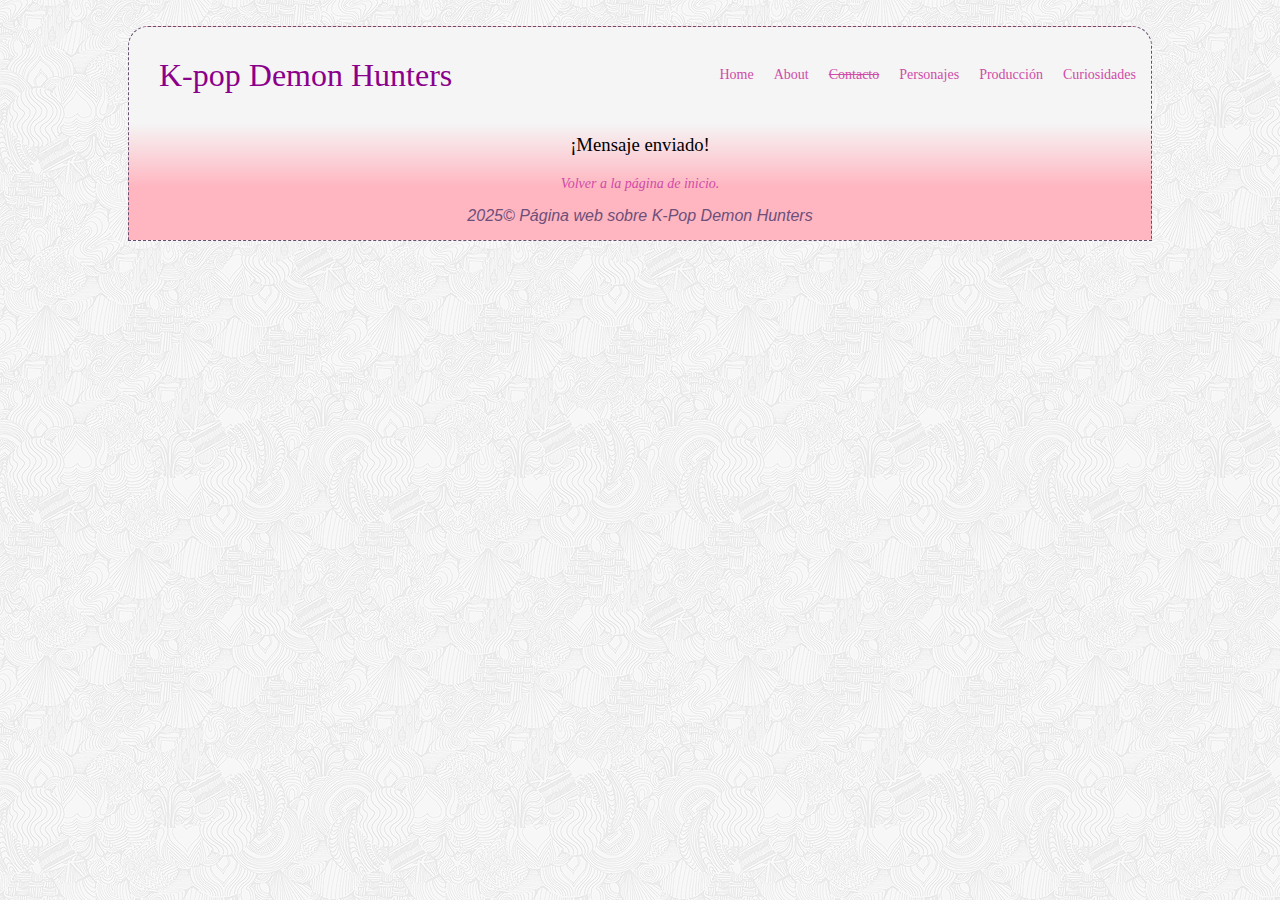
<file: pages/confirm.html>
<!DOCTYPE html>
<html lang="en">
<head>
    <meta charset="UTF-8">
    <meta name="viewport" content="width=device-width, initial-scale=1.0">

        <!-- Link al archivo de style-->
    <link rel="stylesheet" href="../style/style.css">

    <!-- Link al favicon-->
    <link rel="icon" href="../assets/Site-favicon.png" type="image/x-icon">

    <title>Contacto</title>
</head>
<body>
    <div class="all">
        <header>
        <div class="titulo">
        <h1>K-pop Demon Hunters</h1>
        </div>
        <div class="navegador">
        <nav>
                <a href="../index.html" >Home</a>
                <a href="./about.html" >About</a>
                <a href="#" inert="">Contacto</a>
                <a href="./personajes.html">Personajes</a>
                <a href="./produccion.html">Producción</a>
                <a href="./random.html">Curiosidades</a>
        </nav>
        </div>
    </header>
    <main>
        <center>
            <h3>¡Mensaje enviado!</h3>
            <a href="../index.html"><i>Volver a la página de inicio.</i></a>
        </center>
    </main>

    <footer>
       2025© Página web sobre K-Pop Demon Hunters 
    </footer>
    </div>
</body>
</html>
</file>
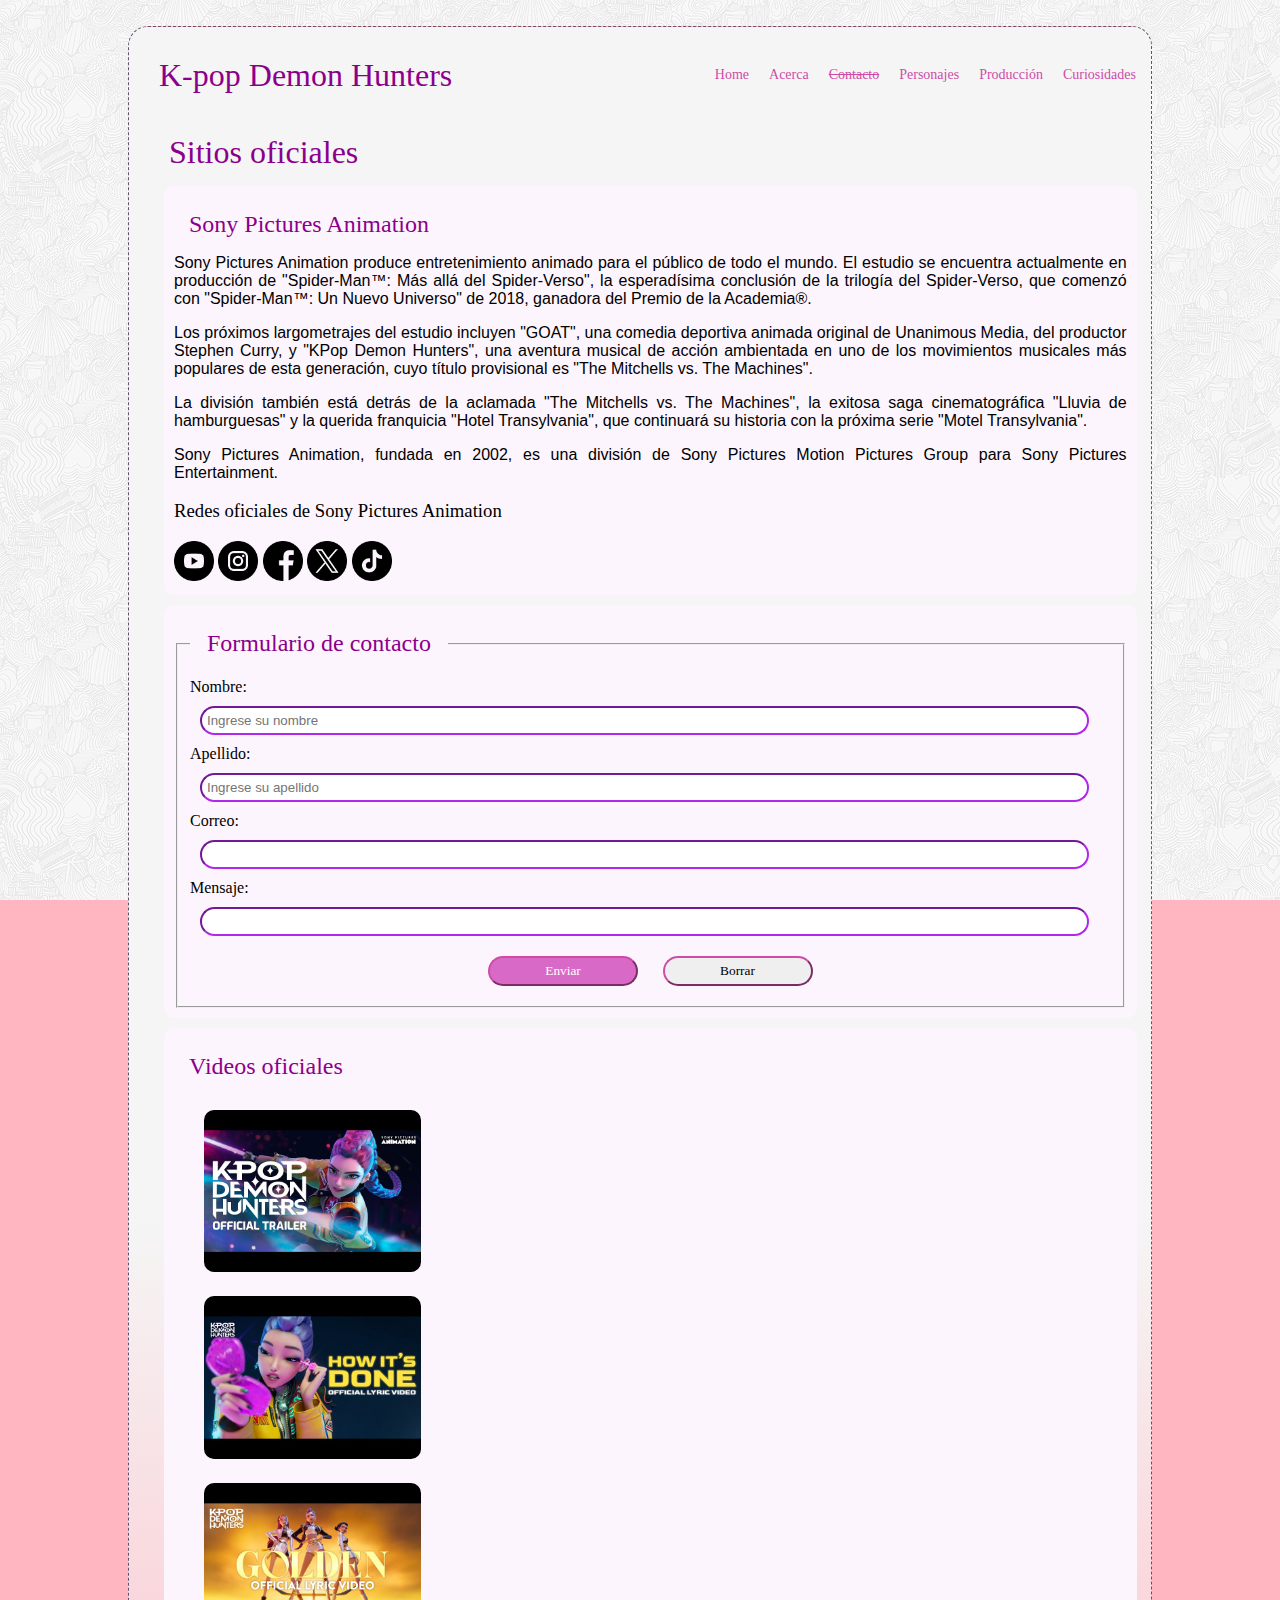
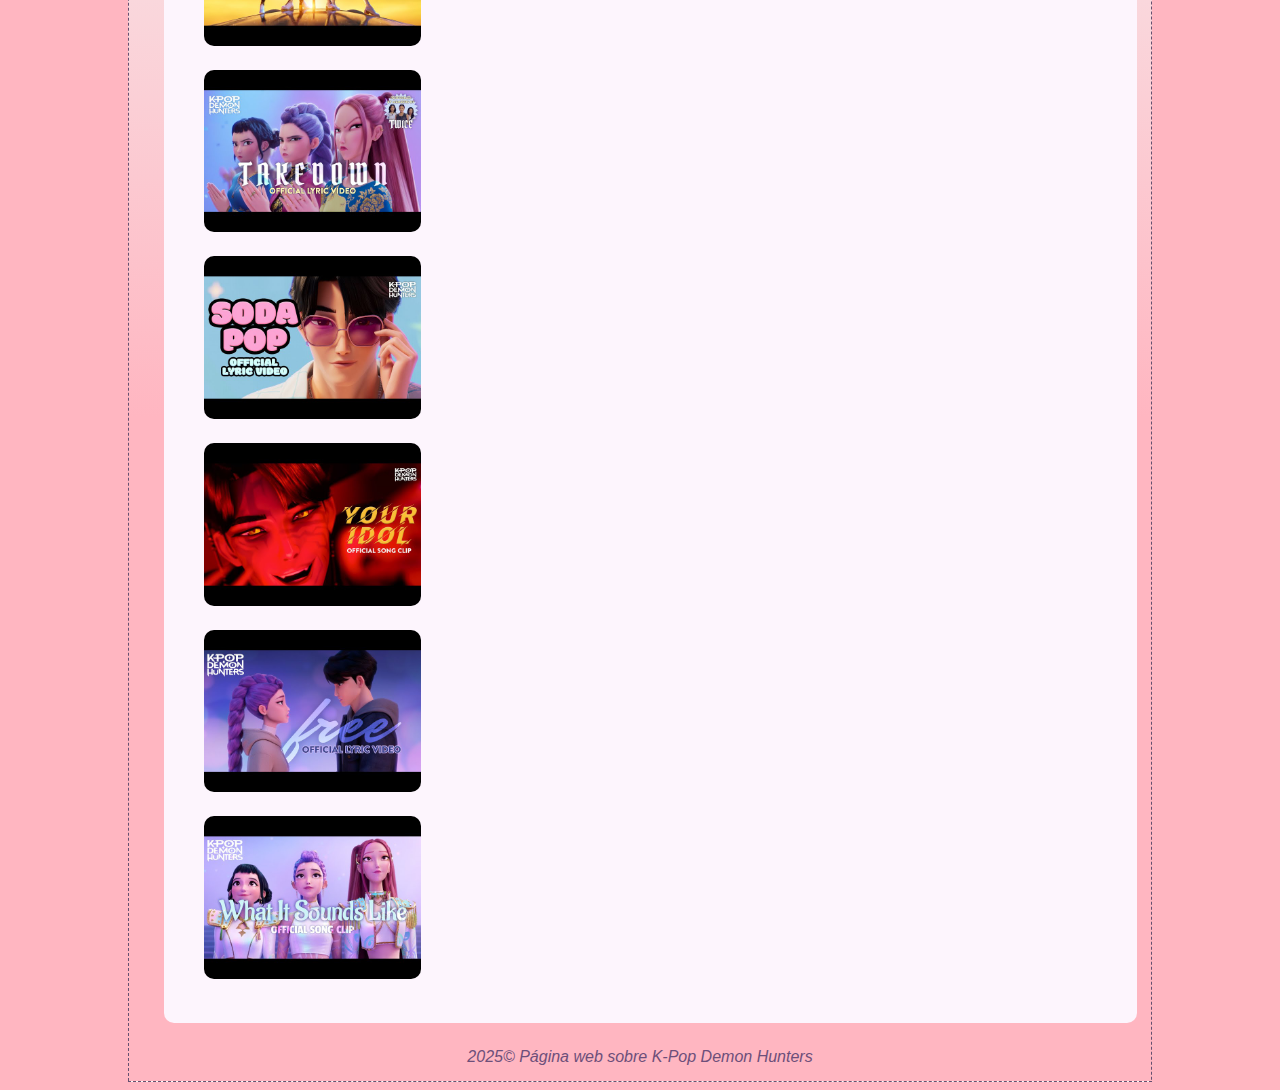
<file: pages/contacto.html>
<!DOCTYPE html>
<html lang="en">
<head>
    <meta charset="UTF-8">
    <meta name="viewport" content="width=device-width, initial-scale=1.0">

    <!-- Link al archivo de style-->
    <link rel="stylesheet" href="../style/style.css">

    <!-- Link al favicon-->
    <link rel="icon" href="../assets/Site-favicon.png" type="image/x-icon">

    <title>Contacto</title>
</head>
<body>
    <div class="all">
    <header>
        <div class="titulo">
        <h1>K-pop Demon Hunters</h1>
        </div>
        <div class="navegador">
        <nav>
                <a href="../index.html" >Home</a>
                <a href="./about.html" >Acerca</a>
                <a href="#" inert="">Contacto</a>
                <a href="./personajes.html">Personajes</a>
                <a href="./produccion.html">Producción</a>
                <a href="./random.html">Curiosidades</a>
        </nav>
        </div>
    </header>
    <main>
        <h1>Sitios oficiales</h1>
        <div class="capsula">
            <h2>Sony Pictures Animation</h2>
            <p>Sony Pictures Animation produce entretenimiento animado para el público de todo el mundo. El estudio se encuentra actualmente en producción de "Spider-Man™: Más allá del Spider-Verso", la esperadísima conclusión de la trilogía del Spider-Verso, que comenzó con "Spider-Man™: Un Nuevo Universo" de 2018, ganadora del Premio de la Academia®. </p>
            <p>Los próximos largometrajes del estudio incluyen "GOAT", una comedia deportiva animada original de Unanimous Media, del productor Stephen Curry, y "KPop Demon Hunters", una aventura musical de acción ambientada en uno de los movimientos musicales más populares de esta generación, cuyo título provisional es "The Mitchells vs. The Machines".</p>
            <p>La división también está detrás de la aclamada "The Mitchells vs. The Machines", la exitosa saga cinematográfica "Lluvia de hamburguesas" y la querida franquicia "Hotel Transylvania", que continuará su historia con la próxima serie "Motel Transylvania".</p>
            <p>Sony Pictures Animation, fundada en 2002, es una división de Sony Pictures Motion Pictures Group para Sony Pictures Entertainment.</p>
            <h3>Redes oficiales de Sony Pictures Animation</h3>
            <a href="https://www.youtube.com/@SonyAnimation" target="_blank"><img src="../assets/youtube.png" alt="YouTube icon" width="40px"></a>
            <a href="https://www.instagram.com/sonyanimation" target="_blank"><img src="../assets/instagram.png" alt="Instragram" width="40px"></a>
            <a href="https://www.facebook.com/SonyPicturesAnimation/" target="_blank"><img src="../assets/facebook.png" alt="Facebook" width="40px"></a>
            <a href="https://x.com/SonyAnimation" target="_blank"><img src="../assets/x.png" alt="Twitter" width="40px"></a>
            <a href="https://www.tiktok.com/@sonypicturesanimation" target="_blank"><img src="../assets/tik-tok.png" alt="TikTok" width="40px"></a>
        </div>
        <div class="capsula">
            
            <fieldset>
                <legend><h2>Formulario de contacto</h2></legend>
                <form action="./confirm.html" method="get">
                <label for="fname">Nombre:</label><input type="text" name="fname" id="fname" placeholder="Ingrese su nombre" required><br>
                <label for="fname">Apellido:</label><input type="text" name="lname" id="lname" placeholder="Ingrese su apellido" required><br>
                <label for="email">Correo:</label><input type="email" name="email" id="email" required><br>
                <label for="message">Mensaje:</label><input type="textarea" name="message" id="message" required><br>
                <center><input type="submit" value="Enviar" id="submit"> <input type="reset" value="Borrar" id="reset"></center>
            </form>
            </fieldset>
        </div>
        <div class="capsula">
            <h2>Videos oficiales</h2>
            <div class="video">
                <center>
                    <a href="https://youtu.be/3JTVQTk36R8?si=1IVchyUth2eQr_cg" target="_blank"><img src="../assets/oficialtrailer.jpg" alt="Oficial Trailer" ></a>
                    <a href="https://youtu.be/QGsevnbItdU?si=tjMMEIHxgA_sl7cg" target="_blank"><img src="../assets/howitsdonemini.jpg" alt="How it's Done" ></a>
                    <a href="https://youtu.be/yebNIHKAC4A?si=2D_Ju2UjZYhFQzBr" target="_blank"><img src="../assets/golden (1).jpg" alt="Golden"></a>
                    <a href="https://youtu.be/l8Dr7vzMSVE?si=kONW8QafH8tMTkRt" target="_blank"><img src="../assets/takedownmini.jpg" alt="Take Down"></a>
                    <a href="https://youtu.be/983bBbJx0Mk?si=TMNOjB0tzcpDOYpD" target="_blank"><img src="../assets/sodapopmini.jpg" alt="Soda Pop"></a>
                    <a href="https://youtu.be/cWppAbqm9I8?si=M_9SVqoCRpyamdhn" target="_blank"><img src="../assets/idolmini.jpg" alt="Idol"></a>
                    <a href="https://youtu.be/fjOeJssZX_Q?si=xZMx1fUuEVyZYhsi" target="_blank"><img src="../assets/freemini.jpg" alt="Free"></a>
                    <a href="https://youtu.be/TbMEMCvFbZk?si=g0tSZhRg02nFid7X" target="_blank"><img src="../assets/whatitssoundmini.jpg" alt="What it sounds like"></a>
                </center>
            </div>
        </div>

    </main>
    <footer>
       2025© Página web sobre K-Pop Demon Hunters 
    </footer>
    </div>
</body>
</html>
</file>
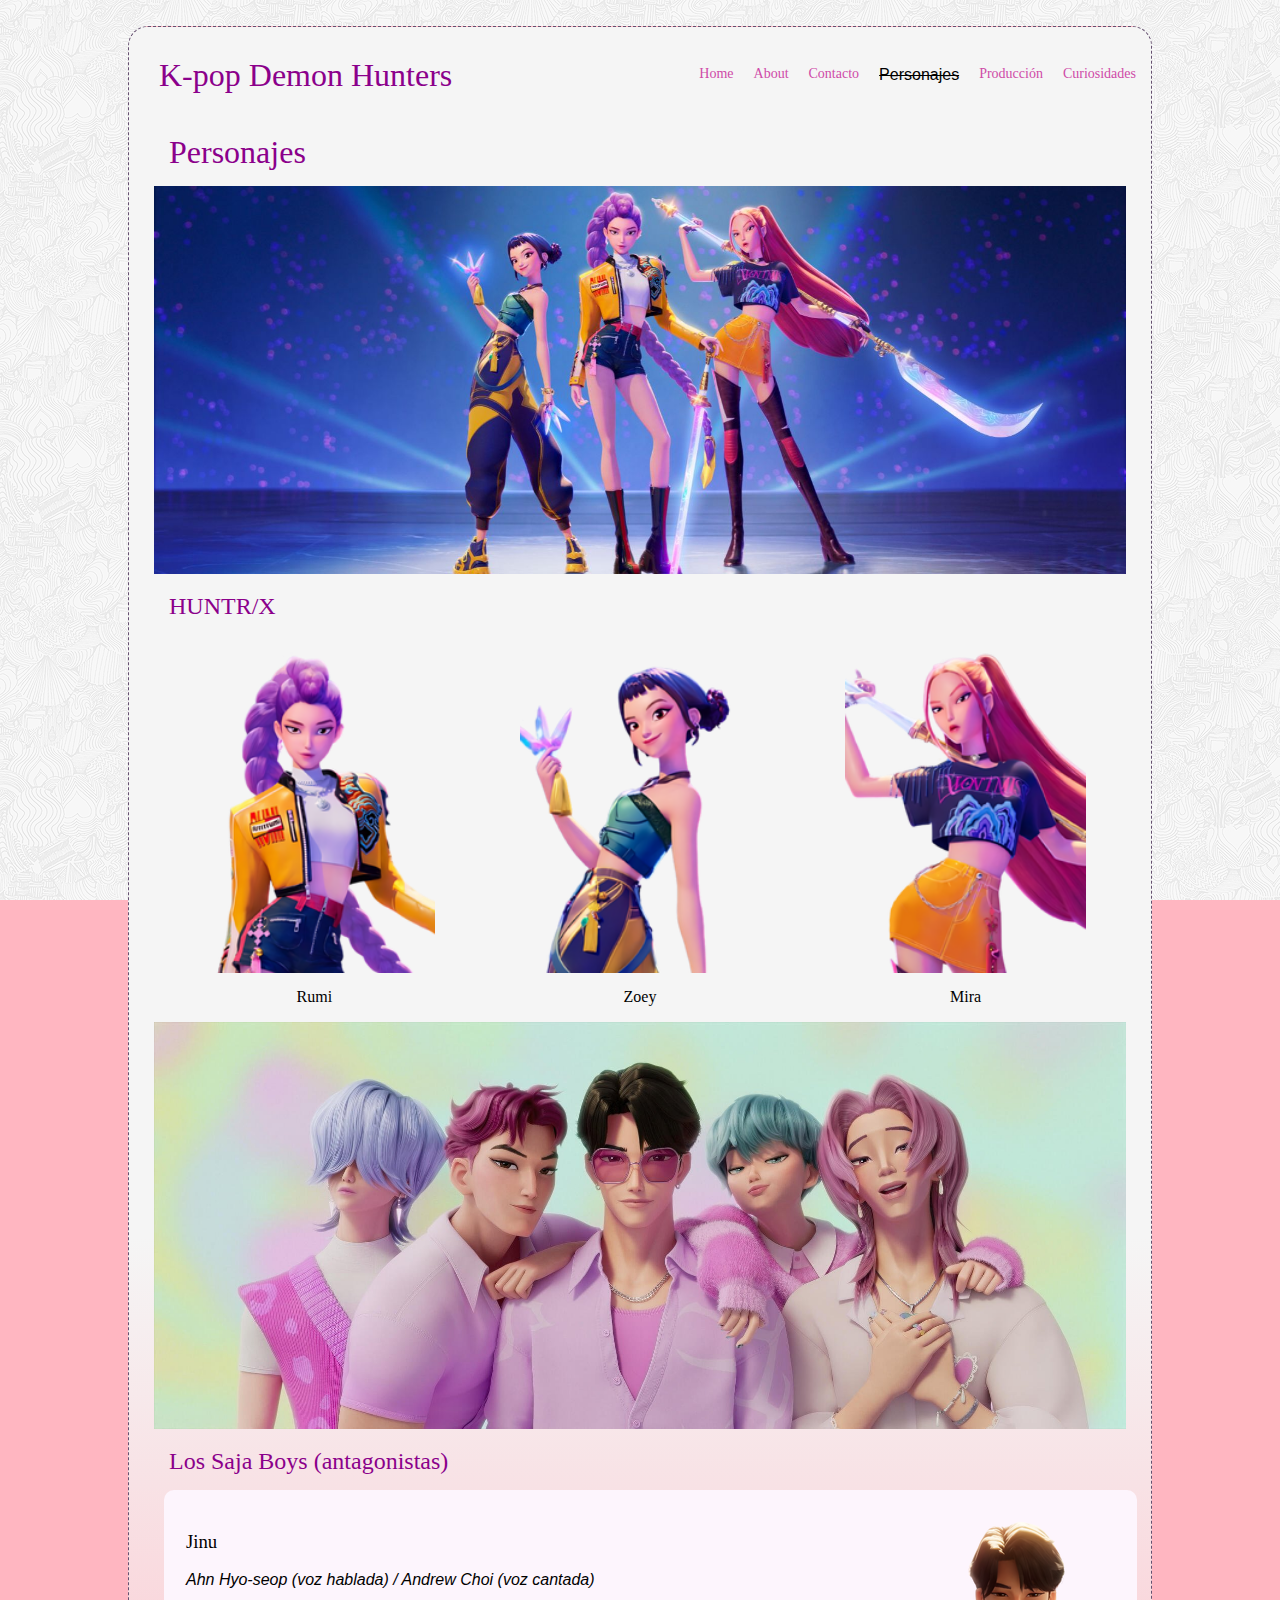
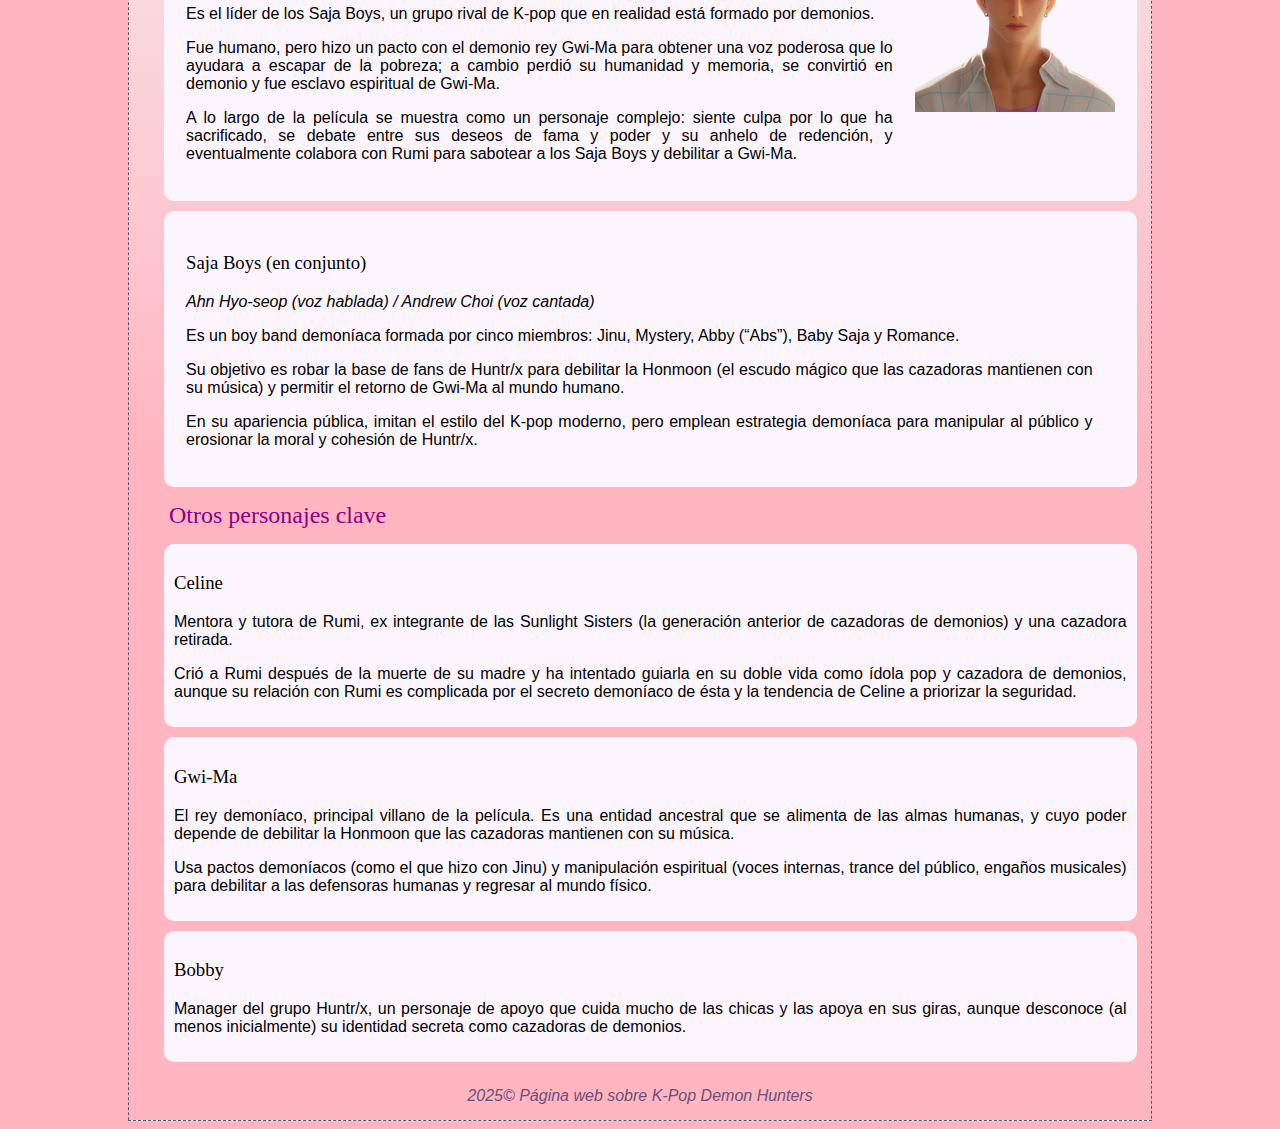
<file: pages/personajes.html>
<!DOCTYPE html>
<html lang="en">
<head>
    <meta charset="UTF-8">
    <meta name="viewport" content="width=device-width, initial-scale=1.0">

    <!-- Link al archivo de style-->
    <link rel="stylesheet" href="../style/style.css">

    <!-- Link al favicon-->
    <link rel="icon" href="../assets/Site-favicon.png" type="image/x-icon">

    <title>Personajes</title>
</head>
<body>
    <div class="all">
    <header>
        <div class="titulo">
        <h1>K-pop Demon Hunters</h1>
        </div>
        <div class="navegador">
        <nav>
                <a href="../index.html" >Home</a>
                <a href="./about.html" >About</a>
                <a href="./contacto.html">Contacto</a>
                <s>Personajes</s>
                <a href="./produccion.html">Producción</a>
                <a href="./random.html">Curiosidades</a>
        </nav>
        </div>
    </header>
    <main>
        <h1>Personajes</h1>
        <img src="../assets/huntrix.jpg" alt="Huntrix" width="100%">
        <h2>HUNTR/X</h2>
        <div class="personajes">
            <div class="container">
                <figure>
                <img src="../assets/Rumi_Portrait.png" alt="Rumi" class="image">
                <div class="overlay">
                    <div class="text">
                        <p><i>Arden Cho (voz hablada) / EJAE (voz cantada)</i></p>
                        <p>Líder del grupo y vocalista principal de Huntr/x. Es mitad humana y mitad demonio, hija de la cazadora de demonios y ex-ídolo Mi-yeong Ryu, y de un padre demonio.</p>
                        <p>Lucha por aceptar su herencia demoníaca, que le está causando perder la voz y manifestar “marcas demoniacas”.</p>
                        <p>Su arco dramático central es reconciliar su identidad demoníaca con su rol como ídola pop y cazadora de demonios, superando la vergüenza y encontrando su verdadera voz (literal y figuradamente).</p>
                    </div>
                </div>
                <figcaption>Rumi</figcaption>
                </figure>
            </div>
            <div class="container">
                <figure>
                <img src="../assets/Zoey_Portrait.png" alt="Rumi" class="image">
                <div class="overlay">
                    <div class="text">
                            <p><i>Ji-young Yoo (voz hablada) / Rei Ami (voz cantada)</i></p>
                            <p>Rapera principal y maknae (la más joven) del grupo. Nació en Corea, pero creció en Burbank, California.</p>
                            <p>Es en general muy animada, efusiva y creativa, con una personalidad alegre y extrovertida. A veces se la ve como algo ingenua, y puede no darse cuenta de tensiones emocionales profundas entre sus compañeras.</p>
                            <p>Su rol como “la más joven” contrasta con los conflictos más personales de Rumi, y aporta ligereza y optimismo al grupo, aunque también sufre cuando las divisiones internas afloran.</p>
                    </div>
                </div>
                <figcaption>Zoey</figcaption>
                </figure>
            </div>
            <div class="container">
                <figure>
                <img src="../assets/Mira_Portrait.png" alt="Rumi" class="image">
                <div class="overlay">
                    <div class="text">
                            <p><i>May Hong (voz hablada) / Audrey Nuna (voz cantada)</i></p>
                            <p>Main dancer (“visual”) del grupo. Viene de una familia adinerada, pero es considerada “la oveja negra” por su rebeldía.</p>
                            <p>Tiende a desconfiar de los planes demasiado agresivos o vengativos; con frecuencia es la que se da cuenta más rápido de las tensiones dentro del grupo.</p>
                            <p>Es disciplinada, energética y se preocupa mucho por la cohesión del grupo, aunque a veces se frustra cuando Rumi toma decisiones impulsivas.</p>
                    </div>
                </div>
                <figcaption>Mira</figcaption>
                </figure>
            </div>
        </div>
        <!--
        <div class="capsula">
            <table>
                <tr>
                    <td width="100%">
                        <h3>Rumi</h3>
                        <p><i>Arden Cho (voz hablada) / EJAE (voz cantada)</i></p>
                        <p>Líder del grupo y vocalista principal de Huntr/x. Es mitad humana y mitad demonio, hija de la cazadora de demonios y ex-ídolo Mi-yeong Ryu, y de un padre demonio.</p>
                        <p>Lucha por aceptar su herencia demoníaca, que le está causando perder la voz y manifestar “marcas demoniacas”.</p>
                        <p>Su arco dramático central es reconciliar su identidad demoníaca con su rol como ídola pop y cazadora de demonios, superando la vergüenza y encontrando su verdadera voz (literal y figuradamente).</p>
                    </td>
                    <td width="200px"><img src="../assets/Rumi_Portrait.png" alt="Poster de K-Pop Demon Hunters"></td>
                </tr>
            </table>
        </div>
        <div class="capsula">
            <table>
                <tr>
                    <td width="100%">
                        <h3>Mira</h3>
                        <p><i>May Hong (voz hablada) / Audrey Nuna (voz cantada)</i></p>
                        <p>Main dancer (“visual”) del grupo. Viene de una familia adinerada, pero es considerada “la oveja negra” por su rebeldía.</p>
                        <p>Tiende a desconfiar de los planes demasiado agresivos o vengativos; con frecuencia es la que se da cuenta más rápido de las tensiones dentro del grupo.</p>
                        <p>Es disciplinada, energética y se preocupa mucho por la cohesión del grupo, aunque a veces se frustra cuando Rumi toma decisiones impulsivas.</p>
                    </td>
                    <td width="200px"><img src="../assets/Mira_Portrait.png" alt="Poster de K-Pop Demon Hunters"></td>
                </tr>
            </table>
        </div>
        <div class="capsula">
            <table>
                <tr>
                    <td width="100%">
                        <h3>Zoey</h3>
                        <p><i>Ji-young Yoo (voz hablada) / Rei Ami (voz cantada)</i></p>
                        <p>Rapera principal y maknae (la más joven) del grupo. Nació en Corea, pero creció en Burbank, California.</p>
                        <p>Es en general muy animada, efusiva y creativa, con una personalidad alegre y extrovertida. A veces se la ve como algo ingenua, y puede no darse cuenta de tensiones emocionales profundas entre sus compañeras.</p>
                        <p>Su rol como “la más joven” contrasta con los conflictos más personales de Rumi, y aporta ligereza y optimismo al grupo, aunque también sufre cuando las divisiones internas afloran.</p>
                    </td>
                    <td width="200px"><img src="../assets/Zoey_Portrait.png" alt="Poster de K-Pop Demon Hunters"></td>
                </tr>
            </table>
        </div>
        -->
        <img src="../assets/sajaboys.jpg" alt="Saja Boys" width="100%">
        <h2>Los Saja Boys (antagonistas)</h2>
        <div class="capsula">
            <table>
                <tr>
                    <td width="100%">
                        <h3>Jinu</h3>
                        <p><i>Ahn Hyo-seop (voz hablada) / Andrew Choi (voz cantada)</i></p>
                        <p>Es el líder de los Saja Boys, un grupo rival de K-pop que en realidad está formado por demonios.</p>
                        <p>Fue humano, pero hizo un pacto con el demonio rey Gwi-Ma para obtener una voz poderosa que lo ayudara a escapar de la pobreza; a cambio perdió su humanidad y memoria, se convirtió en demonio y fue esclavo espiritual de Gwi-Ma.</p>
                        <p>A lo largo de la película se muestra como un personaje complejo: siente culpa por lo que ha sacrificado, se debate entre sus deseos de fama y poder y su anhelo de redención, y eventualmente colabora con Rumi para sabotear a los Saja Boys y debilitar a Gwi-Ma.</p>
                    </td>
                    <td width="200px"><img src="../assets/Jinu_Portrait.png" alt="Poster de K-Pop Demon Hunters"></td>
                </tr>
            </table>
        </div>
        <div class="capsula">
            <table>
                <tr>
                    <td>
                        <h3>Saja Boys (en conjunto)</h3>
                        <p><i>Ahn Hyo-seop (voz hablada) / Andrew Choi (voz cantada)</i></p>
                        <p>Es un boy band demoníaca formada por cinco miembros: Jinu, Mystery, Abby (“Abs”), Baby Saja y Romance.</p>
                        <p>Su objetivo es robar la base de fans de Huntr/x para debilitar la Honmoon (el escudo mágico que las cazadoras mantienen con su música) y permitir el retorno de Gwi-Ma al mundo humano.</p>
                        <p>En su apariencia pública, imitan el estilo del K-pop moderno, pero emplean estrategia demoníaca para manipular al público y erosionar la moral y cohesión de Huntr/x.</p>
                    </td>
                    <td></td>
                </tr>
            </table>
        </div>

        <h2>Otros personajes clave</h2>
        <div class="capsula">
            <h3>Celine</h3>
            <p>Mentora y tutora de Rumi, ex integrante de las Sunlight Sisters (la generación anterior de cazadoras de demonios) y una cazadora retirada.</p>
            <p>Crió a Rumi después de la muerte de su madre y ha intentado guiarla en su doble vida como ídola pop y cazadora de demonios, aunque su relación con Rumi es complicada por el secreto demoníaco de ésta y la tendencia de Celine a priorizar la seguridad.</p>
        </div>
        <div class="capsula">
            <h3>Gwi-Ma</h3>
            <p>El rey demoníaco, principal villano de la película. Es una entidad ancestral que se alimenta de las almas humanas, y cuyo poder depende de debilitar la Honmoon que las cazadoras mantienen con su música.</p>
            <p>Usa pactos demoníacos (como el que hizo con Jinu) y manipulación espiritual (voces internas, trance del público, engaños musicales) para debilitar a las defensoras humanas y regresar al mundo físico.</p>
        </div>
        <div class="capsula"><h3>Bobby</h3>
            <p>Manager del grupo Huntr/x, un personaje de apoyo que cuida mucho de las chicas y las apoya en sus giras, aunque desconoce (al menos inicialmente) su identidad secreta como cazadoras de demonios.</p>
        </div>
    </main>
    <footer>
       2025© Página web sobre K-Pop Demon Hunters 
    </footer>
    </div>
</body>
</html>
</file>
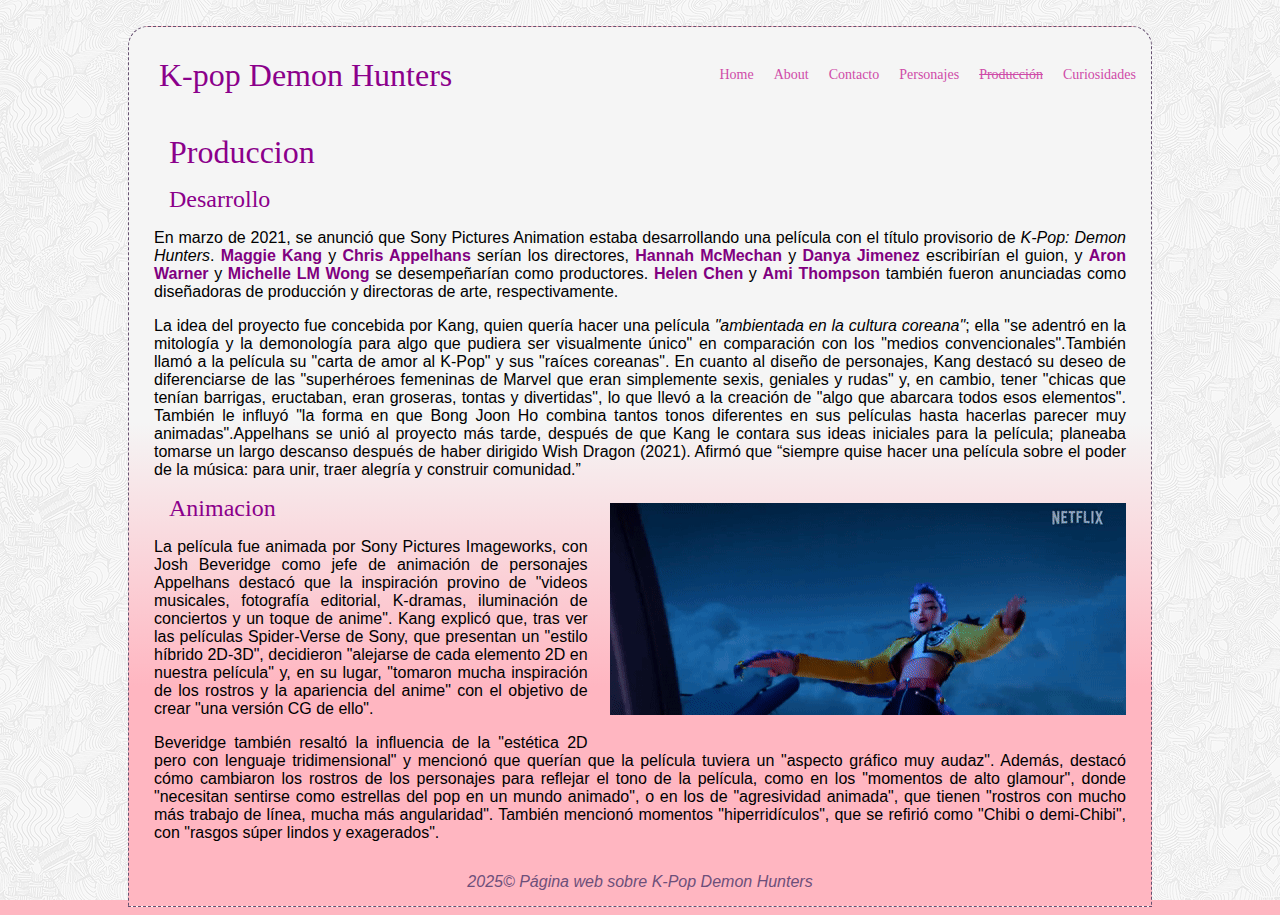
<file: pages/produccion.html>
<!DOCTYPE html>
<html lang="en">
<head>
    <meta charset="UTF-8">
    <meta name="viewport" content="width=device-width, initial-scale=1.0">

    <!-- Link al archivo de style-->
    <link rel="stylesheet" href="../style/style.css">

    <!-- Link al favicon-->
    <link rel="icon" href="../assets/Site-favicon.png" type="image/x-icon">

    <title>Producción</title>
</head>
<body>
    <div class="all">
    <header>
        <div class="titulo">
        <h1>K-pop Demon Hunters</h1>
        </div>
        <div class="navegador">
        <nav>
                <a href="../index.html" >Home</a>
                <a href="./about.html" >About</a>
                <a href="./contacto.html">Contacto</a>
                <a href="./personajes.html">Personajes</a>
                <a href="#" inert="">Producción</a>
                <a href="./random.html">Curiosidades</a>
        </nav>
        </div>
    </header>
    <main>
        <h1>Produccion</h1>
        <h2>Desarrollo</h2>

        <p>En marzo de 2021, se anunció que Sony Pictures Animation estaba desarrollando una película con el título provisorio de <i>K-Pop: Demon Hunters</i>. <b>Maggie Kang</b> y <b>Chris Appelhans</b> serían los directores, <b>Hannah McMechan</b> y <b>Danya Jimenez</b> escribirían el guion, y <b>Aron Warner</b> y <b>Michelle LM Wong</b> se desempeñarían como productores. <b>Helen Chen</b> y <b>Ami Thompson</b> también fueron anunciadas como diseñadoras de producción y directoras de arte, respectivamente.</p>
        <p>La idea del proyecto fue concebida por Kang, quien quería hacer una película <i>"ambientada en la cultura coreana"</i>; ella "se adentró en la mitología y la demonología para algo que pudiera ser visualmente único" en comparación con los "medios convencionales".También llamó a la película su "carta de amor al K-Pop" y sus "raíces coreanas". En cuanto al diseño de personajes, Kang destacó su deseo de diferenciarse de las "superhéroes femeninas de Marvel que eran simplemente sexis, geniales y rudas" y, en cambio, tener "chicas que tenían barrigas, eructaban, eran groseras, tontas y divertidas", lo que llevó a la creación de "algo que abarcara todos esos elementos". También le influyó "la forma en que Bong Joon Ho combina tantos tonos diferentes en sus películas hasta hacerlas parecer muy animadas".Appelhans se unió al proyecto más tarde, después de que Kang le contara sus ideas iniciales para la película; planeaba tomarse un largo descanso después de haber dirigido Wish Dragon (2021). Afirmó que <q>siempre quise hacer una película sobre el poder de la música: para unir, traer alegría y construir comunidad.</q></p>

        <figure class="figureright">
            <img src="../assets/jump.gif" alt="Jump" width="100%">
        </figure>
        
        <h2>Animacion</h2>
        <p>La película fue animada por Sony Pictures Imageworks, con Josh Beveridge como jefe de animación de personajes Appelhans destacó que la inspiración provino de "videos musicales, fotografía editorial, K-dramas, iluminación de conciertos y un toque de anime". Kang explicó que, tras ver las películas Spider-Verse de Sony, que presentan un "estilo híbrido 2D-3D", decidieron "alejarse de cada elemento 2D en nuestra película" y, en su lugar, "tomaron mucha inspiración de los rostros y la apariencia del anime" con el objetivo de crear "una versión CG de ello".</p>
        <p>Beveridge también resaltó la influencia de la "estética 2D pero con lenguaje tridimensional" y mencionó que querían que la película tuviera un "aspecto gráfico muy audaz". Además, destacó cómo cambiaron los rostros de los personajes para reflejar el tono de la película, como en los "momentos de alto glamour", donde "necesitan sentirse como estrellas del pop en un mundo animado", o en los de "agresividad animada", que tienen "rostros con mucho más trabajo de línea, mucha más angularidad". También mencionó momentos "hiperridículos", que se refirió como "Chibi o demi-Chibi", con "rasgos súper lindos y exagerados".</p>
    </main>
    <footer>
       2025© Página web sobre K-Pop Demon Hunters 
    </footer>
    </div>
</body>
</html>
</file>
<file: style/style.css>
body {
    background-color: lightpink;
    background-image: url(../assets/1598475999-fb9cb87423ab4195ac18ab7d803f5038.png);
    background-attachment: fixed;
    color: black;
    font-family: Arial, Helvetica, sans-serif;
    margin-top: 2%;
    margin-left: 10%;
    margin-right: 10%;
}

main {
    margin-top: 25px;
    margin-right: 25px;
    margin-left: 25px;
}

p {
    text-align: justify;
    font-family: Arial, Helvetica, sans-serif
}

b{
    color: purple;
}

nav {
    text-align: right;
    font-family: Verdana, Geneva, Tahoma, sans-serif;
}

footer{
    text-align: center;
    padding: 15px;
    color: #6d4f7a;
    font-family: Verdana, Geneva, Tahoma, sans-serif;
    font-style: italic;
}

header {
    display: flex;
    justify-content: space-between; 
    align-items: center; 
    flex-wrap: wrap;
    background-color: whitesmoke;
    border-radius: 20px;
    margin: 15px;
    margin-inline: 15px;
}

.navegador nav{
    display: flex;
    gap: 20px;
    flex-wrap: wrap;
}

.titulo{
    margin: 0;
}

.all {
    background: linear-gradient(whitesmoke 45%, lightpink 75%);
    border-top-left-radius: 20px;
    border-top-right-radius: 20px;
    border: 1px;
    border-style:dashed ;
    border-color: rgb(101, 80, 112);

}

td {
    vertical-align: top;
    padding: 10px;
}

.capsula{
    background-color: rgb(253, 245, 253);
    margin: 10px;
    padding: 10px;
    border-radius: 10px;
    border-color: blueviolet;
    border-width: 10px;
    width: 98%;
}

.capsula:hover{
    box-shadow: 5px 5px #6d4f7a;
    transition: all 0.3s linear;
}

.image {
  display: block;
  width: 100%;
  height: auto;
}
.container {
  position: relative;
  width: 33%;
}
.overlay {
  position: absolute;
  top: 0;
  bottom: 0;
  left: 0;
  right: 0;
  height: 100%;
  width: 100%;
  opacity: 0;
  transition: .5s ease;
  background-color: #c955b9;
}

.container:hover .overlay {
  opacity: 1;
}

.text {
  color: white;
  font-size: 12px;
  
  position: absolute;
  overflow: hidden;
  top: 25%;
  left: 25%;
  transform: translate(-25%, -25%);
  -ms-transform: translate(-25%, -25%);
}

figcaption{
    text-align: center;
    margin: 15px;
    font-family: var(--font-main) !important;
    font-weight: normal;
}

.personajes{
    display: flex;
    justify-content: space-between; 
    align-items: center; 
    flex-wrap: wrap;
}

.video{
    margin: 20px;
    display: grid;
    grid-template-columns: repeat(4, 1fr);
    justify-items: center;
    gap: 15px;
}

.video img {
    border-radius: 10px;
    width: 100%;
    height: auto;
    margin: 10px;
}

/* -------- HOME ---------*/

.home{
    display: flex;
    flex-direction:row-reverse;
}

.homeimage{
    margin: 30px;
    max-width: 30%;
    min-width: 20%;
}

.hometext{
    width: 70%;
}

.personajes-home{
    display: grid;
    grid-template-columns: repeat(auto-fit, minmax(250px, 1fr));
    justify-items: center;
    gap: 1rem;
}

.land-error-confirm img{
    margin: 30px;
    max-width: 50%;
    min-width: 20%;
}

.land-error-confirm{
    display: grid;
    grid-template-columns: repeat(2, 1fr);
    justify-items: center;
}

.error-confirm{
    display: flex;
    flex-direction: column;
    align-items: center;
    justify-content: center;
    gap: 15px;
}

/* ---------- FORM -----------*/

form{
    gap: 15px;
    
}
input {
    border-color: #6d4f7a; 
}

input#lname, input#fname, input#email, input#message, textarea{
    border-color: hsl(282, 84%, 54%);
    border-radius: 2rem;
    padding: 5px;
    width: 95%;
    margin: 10px;
}

textarea{
    height: 150px;
    padding: 10px;
    resize: vertical;
    overflow-y: auto;
    overflow-x: hidden;
    white-space: pre-wrap;
    word-wrap: break-word;
    background-clip:border-box;
}

.form-buttons {
    display: flex;
    justify-content: center;
    margin-top: 10px;
}

input#submit, input#reset{
    font-family: var(--font-subheader) !important;
    border-radius: 2rem;
    margin: 10px;
    text-align: center;
}

input#submit{
    border-color: #cf4ba8;
    background-color: hwb(310 41% 15%);
    color: white;
    width: 150px;
    height: 30px;
}

input#submit:hover{
    background-color: hwb(0 100% 0%);
    color: hsl(310, 75%, 76%);
}

input#reset{
    border-color: #cf4ba8;
    width: 150px;
    height: 30px;
}

input#reset:hover{
    color: #cf4ba8;
}

label{
    font-family: var(--font-subheader) !important;
}



/* --------- IFRAME ---------*/
iframe{
    display: block;
    width: 90%;
    aspect-ratio: 16 / 9;
    border-radius: 10px;
    margin: 0 auto;
    margin-left: 5%;
}

.reproductor {
  display: grid;
  grid-template-columns: repeat(2, 1fr);
  place-items: center;        
  grid-auto-rows: 1fr;
  gap: 20px;
}

.reproductor > img,
.reproductor > iframe {
  align-self: center;  
  justify-self: center; 
}

.reproductor iframe {
  padding: 10px;
  margin: 0; 
  display: block;
  width: 100%;
  max-height: 100%;
  border-radius: 12px;
}

.reproductor img {
  width: 100%;
  object-fit: contain;
}

/* ---------- LINKS --------*/
a:link{
    font-family: var(--font-subheader) !important;
    font-size: 14px;
    color: #cf4ba8;
    text-decoration: none;
}
a:visited{
    color: #cf4ba8;
}
a:focus{
    color: red;
}
a:hover{
    color: #844bcf;
    transition: all 1s linear;
}

a[inert]{
    text-decoration-line: line-through;
}

/*---------- Figures ------------*/

.figureleft{
    margin: 0.5em 1.4em 1.3em 0;
    clear: left;
    float: left;
}

.figureleft img, .figureright img{
    height: auto;
    max-width: 100%;
    min-width: 70%;
}

.figureright{
    margin: 0.5em 0 1.3em 1.4em;
    clear: right;
    float: right;
}

/* -------- Fuentes -----------*/
:root {
    --font-main: "KPDH Main Font";
    --font-header: "KPDH Header Font";
    --font-subheader: "KPDH Sub Header Font";
    --font-infobox: "KPDH Infobox Font";
    --font-kr-sans: "Noto Sans KR", sans-serif;
    --font-kr-serif: "Noto Serif CJK KR", serif;
}

@font-face {
    font-family: "KPDH Header Font";
    src: url(https://static.wikia.nocookie.net/kpop-demon-hunters/images/0/03/KPDH_Header_Font.woff) format("woff");
    font-display: swap
}

@font-face {
    font-family: "KPDH Main Font";
    src: url(https://static.wikia.nocookie.net/kpop-demon-hunters/images/d/d1/KDPH_Main_Font.woff) format("woff");
    font-display: swap
}

@font-face {
    font-family: "KPDH Sub Header Font";
    src: url(https://static.wikia.nocookie.net/kpop-demon-hunters/images/c/c8/KPDH_Sub_Header_Font.woff) format("woff");
    font-display: swap
}

@font-face {
    font-family: "KPDH Infobox Font";
    src: url(https://static.wikia.nocookie.net/kpop-demon-hunters/images/9/90/KPDH_Infobox_Font.woff) format("woff");
    font-display: swap
}

@font-face {
    font-family: "KPDH Korean Font";
    src: url(https://static.wikia.nocookie.net/kpop-demon-hunters/images/9/9e/KPDH_Korean_Font.woff) format("woff");
    font-display: swap
}

h1, h2 {
    font-family: var(--font-main) !important;
    color: darkmagenta;
    margin: 15px;
    font-weight: normal;
}

h3, h4, h5, h6 {
    font-family: var(--font-header) !important;
    font-weight: normal;
}


/*SCROLL BAR*/

/* width */
::-webkit-scrollbar {
  width: 10px;
}

/* Track */
::-webkit-scrollbar-track {
  box-shadow: inset 0 0 5px rgb(202, 36, 235);
  border-radius: 10px;
}

/* Handle */
::-webkit-scrollbar-thumb {
  background: #df64ac;
  border-radius: 10px;
}


/* ----------- QUOTES -------------*/

.quote {
    max-width: 75%;
    padding: 2rem;
    font-style: italic;
    margin: auto;
    margin-top: 20px !important;
    display: flex;
    flex-wrap: wrap;
}

.quote cite{
    margin-left:75%;
    margin-bottom: 1em;
    font-size: 13px;
    width: 60%;
    color: hsl(288, 69%, 32%);
}

.quote p::before, .quote  p::after {
    position: absolute;
    font-size: 3em;
    font-weight: bold;
    color: hsl(288, 69%, 32%);
}

.quote p {
    position: relative;
}

.quote p::after {
    content: "”";
    bottom: -2rem;
    right: -2.5rem;
    line-height: 1;
}

.quote  p::before {
    content: "“";
    top: -1rem;
    left: -2.5rem;
    line-height: 1;
}

/* ----------- QUERY DE TABLET -------------*/
@media (max-width: 768px) {

    body {
        margin-left: 5%;
        margin-right: 5%;
    }

    header {
        flex-direction: column;
        text-align: center;
    }

    .navegador nav {
        justify-content: center;
        gap: 12px;
    }

    main {
        margin: 15px;
    }

    .quote {
        max-width: 90%;
        padding: 1.5rem;
    }
    .video {
        grid-template-columns: repeat(2, 1fr);
    }

    .reproductor {
        grid-template-columns: 1fr;
    }

    .land-error-confirm {
        grid-template-columns: 1fr;
    }

    .home {
        flex-direction: column;
        align-items: center;
    }

    .homeimage {
        max-width: 60%;
    }

    .hometext {
        width: 100%;
    }
}

/* ----------- QUERY DE CELULAR -------------*/
@media (max-width: 600px) {

    body {
        margin: 0;
    }

    header {
        margin: 10px;
        padding: 10px;
    }

    .titulo h1 {
        font-size: 1.5rem;
        text-align: center;
    }

    .navegador nav {
        flex-direction: column;
        gap: 8px;
        text-align: center;
    }

    main {
        margin-left: 0;
        margin-right: 0;
        padding: 10px;
    }

    p {
        font-size: 14px;
    }

    h2 {
        font-size: 1.2rem;
    }

    .capsula{
        width: 95%;
        margin: 10px 0;
    }

    .figureleft,
    .figureright {
        float: none;
        margin: 15px auto;
        text-align: center;
    }

    .figureleft img,
    .figureright img {
        min-width: 100%;
    }

    .quote {
        max-width: 80%;
        padding: 1rem;
    }

    .quote cite {
        margin-left: 0;
        width: 80%;
        text-align: right;
    }

    .video {
        grid-template-columns: 1fr;
    }

    iframe {
        width: 100%;
        margin-left: 0;
    }

    footer {
        font-size: 12px;
        padding: 10px;
    }
}
</file>
